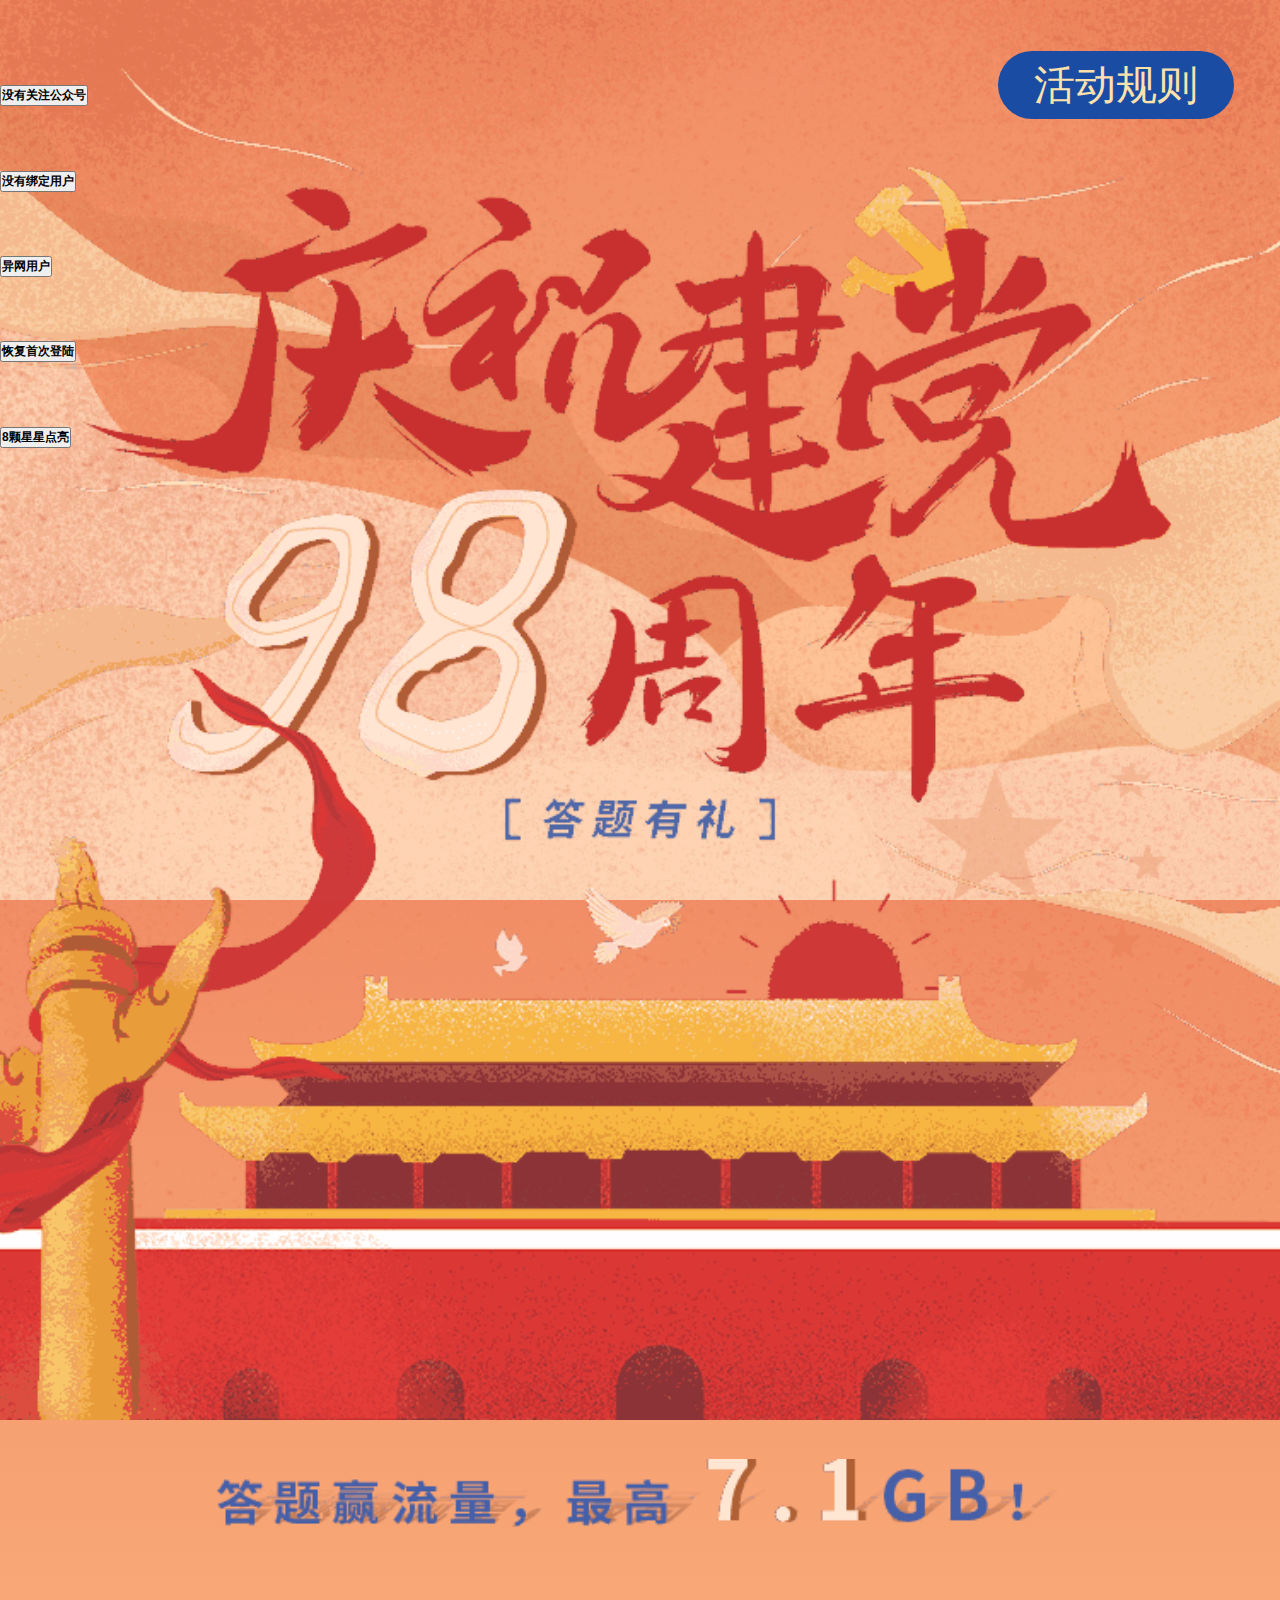
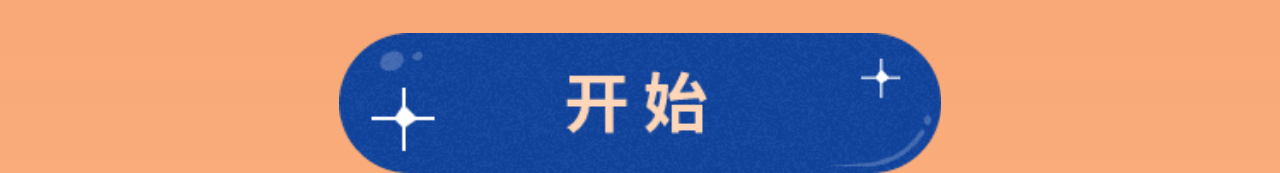
<file: index.html>
<!DOCTYPE html>
<html lang="en">

<head>
    <meta charset="UTF-8">
    <meta name="viewport" content="width=device-width, initial-scale=1.0, maximum-scale=1.0, minimum-scale=1.0, user-scalable=no, viewport-fit=cover">
    <meta http-equiv="X-UA-Compatible" content="ie=edge">
    <title>北京移动</title>
    <link rel="stylesheet" href="css/reset.min.css">
    <link rel="stylesheet" href="css/styles.css">
    <script src="js/jquery-1.10.1.min.js"></script>
    <script src="js/imgLoader.js"></script>
    <script src="js/fastclick.js"></script>
    <script>
        // 获取url参数
        function getUrlParms(name) {
            var reg = new RegExp("(^|&)" + name + "=([^&]*)(&|$)");
            var r = window.location.search.substr(1).match(reg);
            if (r != null)
                return decodeURI(r[2]);
            return null;
        }
        //主页（显示）及中途退出
        var firstLoading2 = localStorage.getItem('firstLoading2')
    </script>
    <script>
        imgLoader([
            './images/ban_cm_shouting.jpg',
            './images/ban_beixiang.png',
            './images/ban_fangxin.png',
            './images/ban_shiyuan.jpg',
            './images/ban_wangka.png',
            './images/ban_wuxianka.png',
            './images/ban_wuyuan.jpg',
            './images/ban_ziyou.jpg',
            'images/bg.png',
            'images/boot.png',
            'images/close.png',
            'images/fri_home_01.png',
            'images/fri_home_02.png',
            'images/fri_home_03.png',
            'images/home_01.png',
            'images/home_02.png',
            'images/home_btn.png',
            'images/hongqi.png',
            'images/last.gif',
            'images/main_01.png',
            'images/main_02.png',
            'images/main_03.png',
            'images/main_li_l.png',
            'images/main_li_r.png',
            'images/rule_01.png',
            'images/rule_02.png',
            'images/share_01.png',
            'images/star_bling.png',
            'images/star_hui.png',
            'images/tc_01.png',
            'images/tc_02.png',
            'images/tc_03.png',
            'images/topic_01.png',
            'images/topic_02.png',
            'images/topic_03.png',
            'images/topic_04.png',
            'images/tp_err.png',
            'images/tp_right.png'
        ], function (percentage) {
            var percentT = percentage * 100;
            $('.loader_info').html('Loading ' + (parseInt(percentT)) + '%');
            $('.loader_progress')[0].style.width = percentT + '%';
            if (percentage == 1) {
                $('.loader').remove();
                var test = getUrlParms('test')
                if (test) {
                    $('.home').show()
                } else {
                    if(firstLoading2){
                        $('.main').show();
                    }else{
                        $('.home').show();
                    }
                }
            }
        });
    </script>
</head>
<body>
    <button style="position:absolute;z-index:300;top:.5rem;font-weight:bolder;" href="#" class="test2 clickios">没有关注公众号</button>
    <button style="position:absolute;z-index:300;top:1rem;font-weight:bolder;" href="#" class="test3 clickios">没有绑定用户</button>
    <button style="position:absolute;z-index:300;top:1.5rem;font-weight:bolder;" href="#" class="test4 clickios">异网用户</button>
    <button style="position:absolute;z-index:300;top:2rem;font-weight:bolder;" href="#" class="test5 clickios">恢复首次登陆</button>
    <button style="position:absolute;z-index:300;top:2.5rem;font-weight:bolder;" href="#" class="test6 clickios">8颗星星点亮</button>
    <!--loading-->
    <section class="loader">
        <div class="loader_info"></div>
        <div>
            <div class="loader_progress"></div>
        </div>
    </section>
    <!-- 首页 -->
    <section class="home" id="home">
        <div><a href="javascript:void(0);" class="rule-btn">活动规则</a></div>
        <div></div>
        <div>
            <a href="javascript:void(0);" id="start"></a>
        </div>
        <div></div>
    </section>
    <!-- 答题页 -->
    <section class="topic">
        <!--星星 -->
        <div>
            <ul class="star_list">
                <li></li>
                <li></li>
                <li></li>
                <li></li>
                <li></li>
                <li></li>
                <li></li>
                <li></li>
            </ul>
        </div>
        <!-- 标题 -->
        <div>
            <div>
                <p>答对题数：
                    <span class="num_rig">0</span>
                </p>
                <p>单选题</p>
            </div>
            <div>
                <p>
                    <span></span>
                    <span class="num_com">0</span>/8
                    <span></span>
                </p>
                <p class="num_com2">第一题</p>
            </div>
        </div>
        <!-- 题目 -->
        <div>
            <div class='topic_context'>
                <p>1、党的十九大召开时间</p>
                <ul>
                    <li>
                        <div>
                            <p>A、10月15日至10月25日</p>
                            <p></p>
                        </div>
                    </li>
                    <li>
                        <p>B、10月15日至10月25日</p>
                        <p></p>
                    </li>
                    <li>
                        <p>C、10月15日至10月25日</p>
                        <p></p>
                    </li>
                    <li>
                        <p>D、10月15日至10月25日</p>
                        <p></p>
                    </li>
                </ul>
                <input type="hidden" value="A">
            </div>
            <a href="javascript:void(0);" class="topic_btn">确定</a>
        </div>
    </section>
    <!-- 主页 -->
    <section class="main">
        <div>
            <a href="javascript:void(0);" class="rule-btn">活动规则</a>
            <div>
                <div>[<i>恭喜您答对 <span class="num_rig">0</span> 道题</i> ]</div>
                <div> 
                    <p>完成答题可以领取小礼盒</p>
                    <p>让好友帮忙点亮下面的星星 </p>
                    <p>8颗星星被全部点亮可以领取大礼盒哦～ </p>
                    <p>最高抽取<span> 7.1 GB</span></p>
                </div>
            </div>
            <div></div>
        </div>
        <!-- 星星 -->
        <div>
            <!-- <ul class="star_main"> -->
            <ul class="star_list mian_list">
                <li></li>
                <li></li>
                <li></li>
                <li></li>
                <li></li>
                <li></li>
                <li></li>
                <li></li>
            </ul>
        </div>
        <div>
            <!-- 礼盒 -->
            <div>
                <div>
                    <p></p>
                    <a href="javascript:void(0);" class="lottory lottory_left">领取奖励</a>
                </div>
                <div>
                    <p></p>
                    <a href="javascript:void(0);"class="lottory lottory_right">领取奖励</a>
                </div>
            </div>
            <!-- 纪录 -->
            <div>
                <div></div>
                <div>
                    <p>昵称</p>
                    <p>时间</p>
                    <p>点亮</p>
                </div>
                <div>
                    <ul class="friend_list">
                        <!-- <li>
                            <p class="friend_nick">你的好友猪猪你的好友猪猪1</p>
                            <p>X月X日</p>
                            <p>点亮一颗星星</p>
                        </li>
                        <li >
                            <p class="friend_nick">你的好友猪猪你的好友猪猪1</p>
                            <p>X月X日</p>
                            <p>点亮一颗星星</p>
                        </li> -->
                    </ul>
                </div>
            </div>
        </div>
    </section>
    <!-- 分享 -->
    <section class="share">
        <div></div>
    </section>
    <!-- 活动规则 -->
    <section class="tc_rule">
        <div></div>
        <div>
            <div>
                <ul>
                    <li>
                        <p>一 活动时间：</p>
                        <p>即日起——7月8日</p>
                    </li>
                    <li>
                        <p>二 活动介绍：</p>
                        <p>
                            活动期间，用户通过北京移动微信公众号，可参与“庆祝建党 答题有礼”活动。每个用户参加关于党的知识问答题测试，共8道题。完成答题后，就可
                            以领取一个小礼盒奖励。每答对一道题即可点亮一颗星星，当8颗星星全部点亮时，用户可以再领取一个大礼盒奖励。没有全部答对题目的用户，可邀请好友
                            点亮剩余的星星，集满8颗星星后，就可以领取大礼盒奖励。每位用户最多可领取两次奖励。
                        </p>
                        <p>北京移动用户抽中流量奖品后，自动充入关注绑定账户。</p>
                        <p>非北京移动用户抽中流量奖品后可以转赠给北京移动手机号码。</p>
                    </li>
                    <li>
                        <p>三 奖品规则：</p>
                        <p>活动奖品包含：200MB、500MB、1GB、2GB、7.1GB全国流量，及部分免费业务体验资格、优惠业务办理资格。</p>
                    </li>
                    <li>
                        <p>（一）流量奖品</p>
                        <p>1.流量档位包括200MB、500MB、1GB、2GB、7.1GB全国流量；</p>
                        <p>2.奖品将于领取后15日内，自动充入用户的微信关注绑定手机号，流量自充入日起生效，有效期7天；</p>
                        <p>3.获赠流量使用优先级高于主套餐、可选包及部分定向流量包，赠送流量无法共享，不可结转；</p>
                        <p>4.处于保留期、保号期、挂失、申停、欠停、转品牌过渡期的手机号；物联网卡、4G超级日租卡套餐、神州行开心听、语音套餐卡、神州行B标准资费基本策划等特殊资费用户无法领取赠送流量；</p>
                        <p>5.赠送流量每月仅可领取100次，超出上限不可领取。</p>
                    </li>
                    <li>
                        <p>（二）其它奖品</p>
                        <p>规则详见各奖品办理页面</p>
                    </li>
                    <li>
                        <p>温馨提示：活动将于7月8日结束，请您务必于活动结束前完成领奖，逾期视为自动放弃奖品。</p>
                    </li>
                </ul>
            </div>
            <a href="javascript:void(0);" class="rule-back">确定</a>
        </div>
        <div></div>
    </section>
    <!-- 绑定 -->
    <section class="bind">
        <div>绑定页</div>
    </section>
    <!-- 本网获得流量弹窗 -->
    <section class="pop tc_1">
        <a href="javascript:void(0);"class="close3"></a>
        <div>
            <div>
                <p>恭喜您的手机号</p>
                <p>xxxxxxxxxxx</p>
                <p>获得<span>500MB</span>全国流量</p>
                <p>流量将于15日内到账</p>
                <p>有效期：7天</p>
                <p>（流量到账后，立即生效）</p>
                <a href="javascript:void(0);" class="a_cm a_cm_bg"></a>
            </div>
        </div>
       <a href="javascript:void(0);" class="a_cm a_cmlink">立即提交</a>
       <!-- <a href="javascript:void(0);" class="a_cmlink">立即提交</a> -->
    </section>
    <!-- 异网流量弹窗 1-->
    <section class="pop tc_2">
        <div><a href="javascript:void(0);" class="close2"></a></div>
        <div>
            <div>
                <p>恭喜您的手机号</p>
                <p>xxxxxxxxxxx</p>
                <p>获得 <span> 500MB</span>全国流量</p>
                <p>您可以转赠到北京移动号码内 </p>
                <p>（流量仅可在活动期间进行转赠）</p>
            </div>
        </div>
        <div>
            <a href="http://open.weixin.qq.com/connect/oauth2/authorize?appid=wx7858699aca01b75f&redirect_uri=http%3A%2F%2Fserviceimg.bmcc.com.cn%2Fweixin%2FyiWang2019%2Findex.do&response_type=code&scope=snsapi_base&state=yiWang2019#wechat_redirect">其他福利</a>
            <a href="javascript:void(0);" id="giveBtn">转增</a>
        </div>
        <a href="https://service.bj.10086.cn/m/num/num/commonNum/showFontPage.action?busiCode=YDWKWXYW"></a>
    </section>
    <!-- 异网弹窗2 -->
    <section class="pop tc_3">
        <a href="javascript:void(0);" class="close"></a>
        <div>
            <div>
                <p>请输入好友北京移动手机号码</p>
                <div>
                    <p>手机号码</p>
                    <input id="inputTel" type="number" pattern="[0-9]*" oninput="if(value.length>11)value=value.slice(0,11)">
                </div>
                <p>（流量仅可在活动期间进行转赠）</p>
            </div>
        </div>
        <a id="giveBtn_2" href="javascript:void(0)">确定</a>
    </section>
    <!-- 异网弹窗3 -->
    <section class="pop tc_4">
        <div>
            <div>
                <p>您是否将</p>
                <p><span> 500MB</span>全国流量 </p>
                <p>转赠到手机号码</p>
                <p><span class="mobile"> xxxxxxxxxxx </span>账户中</p>
                <p>点击确认后，信息将不可更改。</p>
            </div>
        </div>
        <div>
            <a id="revise" href="javascript:void(0)">修改</a>
            <a id="giveBtn_3" href="javascript:void(0)">确认</a>
        </div>
    </section>
     <!-- 异网流量弹窗 4-->
    <section class="pop tc_5">
        <a href="javascript:void(0);" class="close3"></a>
        <div>
            <div>
                <p>您已将<span> 500MB</span>全国流量</p>
                <p>转赠到手机号码</p>
                <p>
                    <span class="mobile">xxxxxxxxxxx</span>账户中</p>
                <p>流量将于15日内到账</p>
                <p>有效期：7天</p>
                <p>（流量到账后，立即生效）</p>
                <a href="javascript:void(0);" class="a_yi a_yi_bg"></a>
            </div>
        </div>
        <a href="javascript:void(0);" class="a_yi a_yilink">立即提交</a>
    </section>
    <!-- 提示弹窗 -->
    <section class="pop tc_6">
        <div>
            <p class="tc_text">你还没选择</p>
        </div>
        <a href="javascript:;" class="close">确定</a>
    </section>
    <!-- 提示分享弹窗 -->
    <section class="pop tc_7">
        <div>
            <div>
                <p>您的8颗星星</p>
                <p> 还没有被全部点亮哦~</p>
                <p> 快快将活动发给小伙伴</p>
                <p>领取大礼盒</p>
                <p>最高抽取<span>7.1GB</span></p>
            </div>
        </div>
        <a href="javascript:void(0);" id="send_fri">发送好友</a>
    </section>
    <!-- 遮罩层 -->
    <section class="mask" id="mask"></section>
    <script>
        (function (doc, win) {
            var docEl = doc.documentElement,
                resizeEvt = 'orientationchange' in window ? 'orientationchange' : 'resize',
                recalc = function () {
                    var clientWidth = docEl.clientWidth;
                    if (!clientWidth) return;
                    docEl.style.fontSize = 100 * (clientWidth / 750) + 'px';
                };
            if (!doc.addEventListener) return;
            win.addEventListener(resizeEvt, recalc, false);
            doc.addEventListener('DOMContentLoaded', recalc, false);
        })(document, window);
        
        // ios点击事件不触发
        $(function () {
            FastClick.attach(document.body);
        })
  
    </script>
</body>
</html>
<script src="js/index.js"></script>
</file>
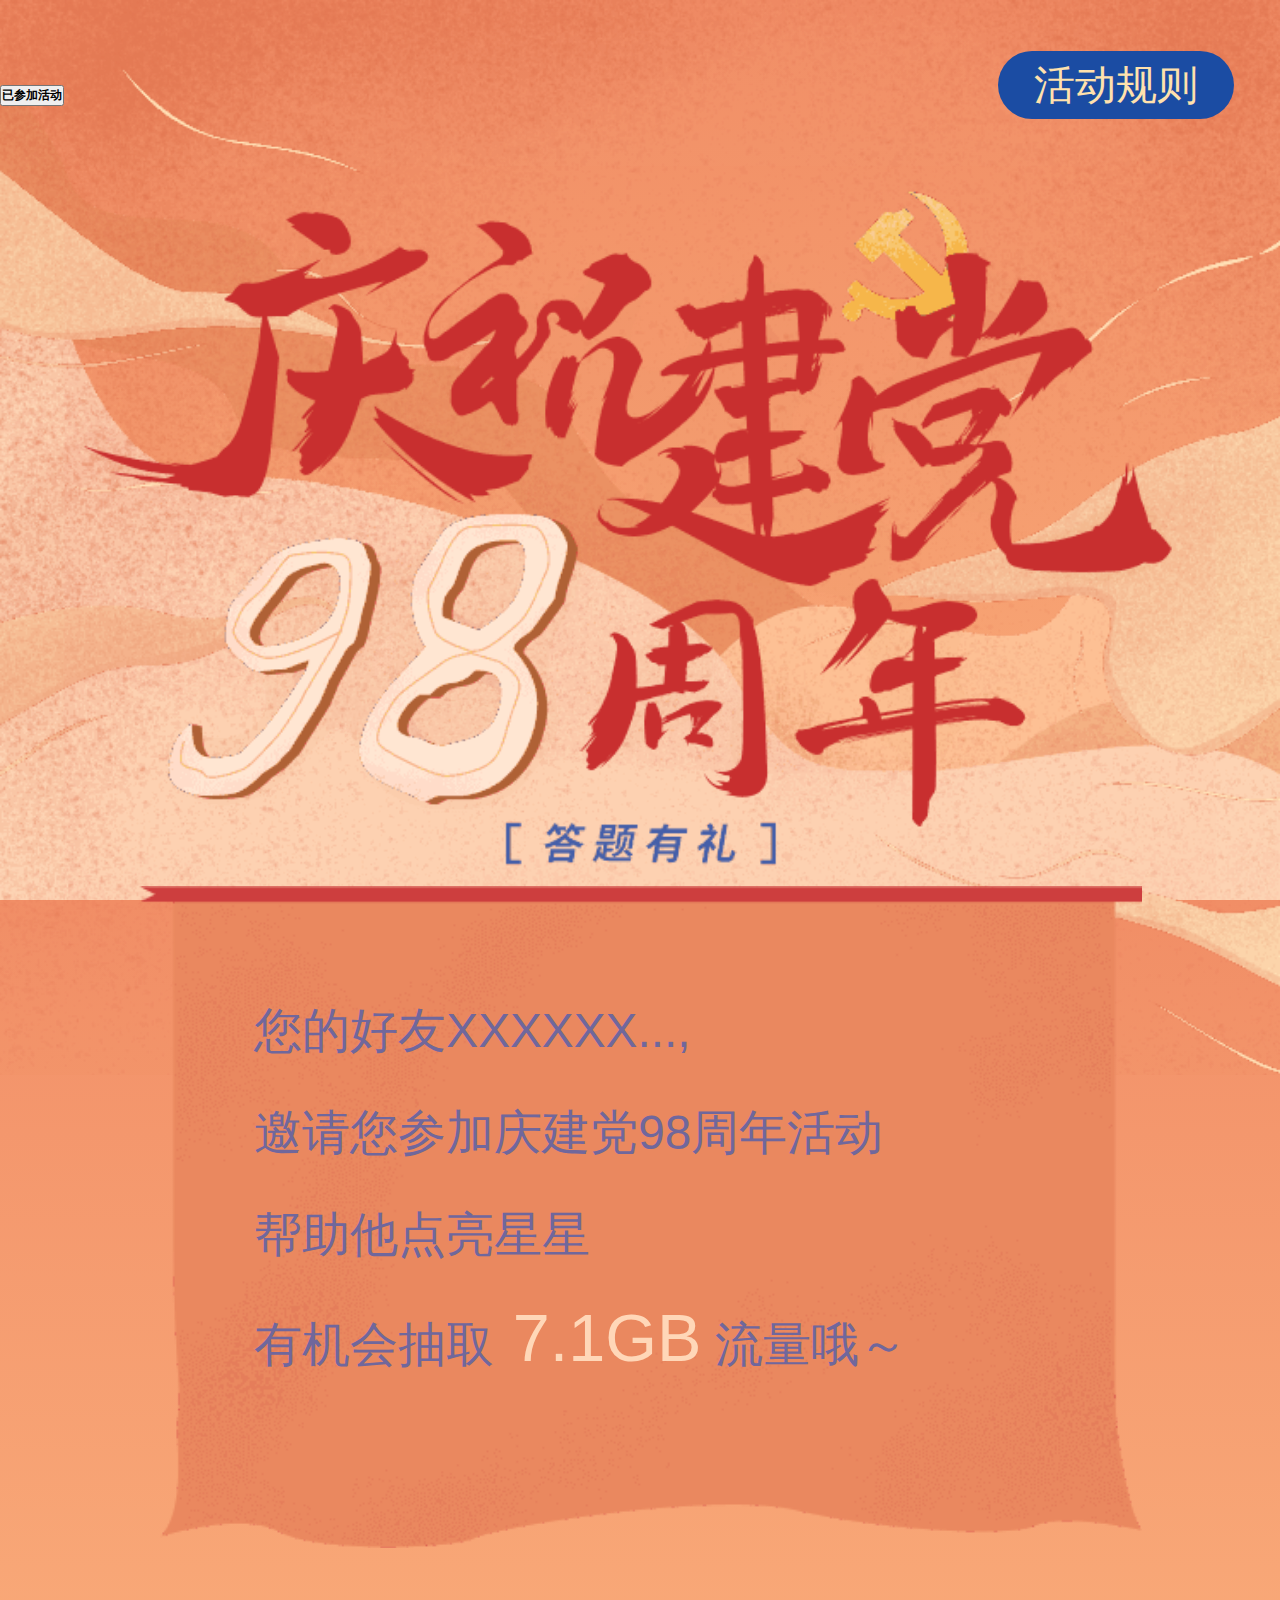
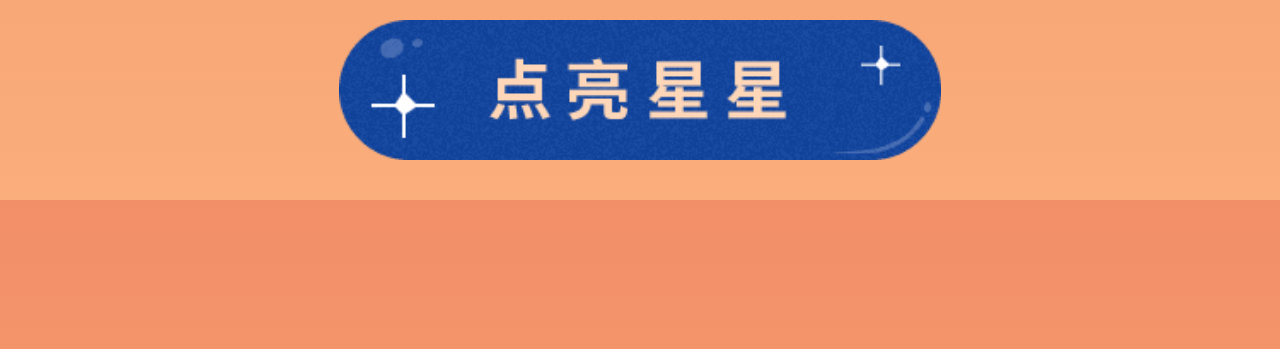
<file: friend.html>
<!DOCTYPE html>
<html lang="en">
<head>
    <meta charset="UTF-8">
    <meta name="viewport" content="width=device-width, initial-scale=1.0, maximum-scale=1.0, minimum-scale=1.0, user-scalable=no, viewport-fit=cover">
    <meta http-equiv="X-UA-Compatible" content="ie=edge">
    <title>北京移动</title>
    <link rel="stylesheet" href="css/reset.min.css">
    <link rel="stylesheet" href="css/styles.css">
    <script src="js/jquery-1.10.1.min.js"></script>
    <script src="js/fastclick.js"></script>
    <script src="js/imgLoader.js"></script>
    <script>
        imgLoader([
            './images/ban_cm_shouting.jpg',
            './images/ban_beixiang.png',
            './images/ban_fangxin.png',
            './images/ban_shiyuan.jpg',
            './images/ban_wangka.png',
            './images/ban_wuxianka.png',
            './images/ban_wuyuan.jpg',
            './images/ban_ziyou.jpg',
            'images/bg.png',
            'images/boot.png',
            'images/close.png',
            'images/fri_home_01.png',
            'images/fri_home_02.png',
            'images/fri_home_03.png',
            'images/home_01.png',
            'images/home_02.png',
            'images/home_btn.png',
            'images/hongqi.png',
            'images/last.gif',
            'images/main_01.png',
            'images/main_02.png',
            'images/main_03.png',
            'images/main_li_l.png',
            'images/main_li_r.png',
            'images/rule_01.png',
            'images/rule_02.png',
            'images/share_01.png',
            'images/star_bling.png',
            'images/star_hui.png',
            'images/tc_01.png',
            'images/tc_02.png',
            'images/tc_03.png',
            'images/topic_01.png',
            'images/topic_02.png',
            'images/topic_03.png',
            'images/topic_04.png',
            'images/tp_err.png',
            'images/tp_right.png'
        ], function (percentage) {
            var percentT = percentage * 100;
            $('.loader_info').html('Loading ' + (parseInt(percentT)) + '%');
            $('.loader_progress')[0].style.width = percentT + '%';
            if (percentage == 1) {
                $('.loader').remove();
                $('.fri_home').show()
            }
        });
    </script>
</head>
<body>
    <button style="position:absolute;z-index:300;top:.5rem;font-weight:bolder;" href="#" class="test1 clickios">已参加活动</button>
    <!--loading-->
    <section class="loader">
        <div class="loader_info"></div>
        <div>
            <div class="loader_progress"></div>
        </div>
    </section>
    <section class="fri_home">
        <div>
            <div></div>
            <a href="javascript:void(0);" class="rule">活动规则</a>
        </div>
        <div>
            <div> 
                <p>您的好友<span class="friend_nick">XXXXXXXXXXXXXXXXXXXX</span>,</p>
                <p>邀请您参加庆建党98周年活动 </p>
                <p>帮助他点亮星星</p>
                <p>有机会抽取<span> 7.1GB</span> 流量哦～</p>
            </div>
            <a href="javascript:void(0);" class="light_star"></a>
        </div>
        <div></div>
    </section>
    <section class="pop fri_tc">
        <div>
            <div>  
                <p>您已为好友</p>
                <p>成功点亮一颗星星哦～</p>
                <p> 当8颗星星被全部点亮后</p>
                <p>还有机会抽取<span> 7.1GB</span></p>
                <p>快来参加吧！</p>
            </div>
        </div>
        <a href="javascript:;" class="close join" id="join">参加</a>
    </section>
    <!-- 活动规则 -->
    <section class="tc_rule">
        <div></div>
        <div>
            <div>
                <ul>
                    <li>
                        <p>一 活动时间：</p>
                        <p>即日起——7月8日</p>
                    </li>
                    <li>
                        <p>二 活动介绍：</p>
                        <p>
                            活动期间，用户通过北京移动微信公众号，可参与“庆祝建党 答题有礼”活动。每个用户参加关于党的知识问答题测试，共8道题。完成答题后，就可 以领取一个小礼盒奖励。每答对一道题即可点亮一颗星星，当8颗星星全部点亮时，用户可以再领取一个大礼盒奖励。没有全部答对题目的用户，可邀请好友
                            点亮剩余的星星，集满8颗星星后，就可以领取大礼盒奖励。每位用户最多可领取两次奖励。
                        </p>
                        <p>北京移动用户抽中流量奖品后，自动充入关注绑定账户。</p>
                        <p>非北京移动用户抽中流量奖品后可以转赠给北京移动手机号码。</p>
                    </li>
                    <li>
                        <p>三 奖品规则：</p>
                        <p>活动奖品包含：200MB、500MB、1GB、2GB、7.1GB全国流量，及部分免费业务体验资格、优惠业务办理资格。</p>
                    </li>
                    <li>
                        <p>（一）流量奖品</p>
                        <p>1.流量档位包括200MB、500MB、1GB、2GB、7.1GB全国流量；</p>
                        <p>2.奖品将于领取后15日内，自动充入用户的微信关注绑定手机号，流量自充入日起生效，有效期7天；</p>
                        <p>3.获赠流量使用优先级高于主套餐、可选包及部分定向流量包，赠送流量无法共享，不可结转；</p>
                        <p>4.处于保留期、保号期、挂失、申停、欠停、转品牌过渡期的手机号；物联网卡、4G超级日租卡套餐、神州行开心听、语音套餐卡、神州行B标准资费基本策划等特殊资费用户无法领取赠送流量；</p>
                        <p>5.赠送流量每月仅可领取100次，超出上限不可领取。</p>
                    </li>
                    <li>
                        <p>（二）其它奖品</p>
                        <p>规则详见各奖品办理页面</p>
                    </li>
                    <li>
                        <p>温馨提示：活动将于7月8日结束，请您务必于活动结束前完成领奖，逾期视为自动放弃奖品。</p>
                    </li>
                </ul>
            </div>
            <a href="javascript:void(0);" class="rule-back">确定</a>
        </div>
        <div></div>
    </section>
    <!-- 遮罩层 -->
    <section class="mask" id="mask"></section>
    <script>
        (function (doc, win) {
            var docEl = doc.documentElement,
                resizeEvt = 'orientationchange' in window ? 'orientationchange' : 'resize',
                recalc = function () {
                    var clientWidth = docEl.clientWidth;
                    if (!clientWidth) return;
                    docEl.style.fontSize = 100 * (clientWidth / 750) + 'px';
                };
            if (!doc.addEventListener) return;
            win.addEventListener(resizeEvt, recalc, false);
            doc.addEventListener('DOMContentLoaded', recalc, false);
        })(document, window);
    </script>
</body>
</html>
<script src="js/friend.js"></script>
</file>
<file: css/styles.css>
html,
body {
  background: -webkit-linear-gradient(#f28f68, #faae7b);
  /* Safari 5.1 - 6.0 */
  background: -o-linear-gradient(#f28f68, #faae7b);
  /* Opera 11.6 - 12.0 */
  background: -moz-linear-gradient(#f28f68, #faae7b);
  /* Firefox 3.6 - 15 */
  background: linear-gradient(#f28f68, #faae7b);
  /* 标准的语法 */
  height: 100%;
  /* 遮罩层 */
}
html section.loader,
body section.loader {
  width: 100%;
  min-height: 100%;
  background: -webkit-linear-gradient(#f28f68, #faae7b);
  /* Safari 5.1 - 6.0 */
  background: -o-linear-gradient(#f28f68, #faae7b);
  /* Opera 11.6 - 12.0 */
  background: -moz-linear-gradient(#f28f68, #faae7b);
  /* Firefox 3.6 - 15 */
  background: linear-gradient(#f28f68, #faae7b);
  /* 标准的语法 */
}
html section.loader > div,
body section.loader > div {
  padding-top: 50%;
}
html section.loader > div:nth-child(1),
body section.loader > div:nth-child(1) {
  font-weight: bold;
  font-size: 1em;
  line-height: 2em;
  text-align: center;
  font-style: italic;
  color: #f86706;
}
html section.loader > div:nth-child(2),
body section.loader > div:nth-child(2) {
  box-sizing: border-box;
  padding: 2px;
  margin: 0 auto;
  width: 15em;
  height: .5em;
  background-color: #faae7b;
  border-radius: .4em;
}
html section.loader > div:nth-child(2) div,
body section.loader > div:nth-child(2) div {
  width: 30%;
  height: .24em;
  border-radius: .4em;
  background-color: #f86706;
}
html section.home,
body section.home {
  display: none;
}
html section.home > div:nth-child(1),
body section.home > div:nth-child(1) {
  width: 7.5rem;
  height: 8.32rem;
  background: url('../images/home_01.png') no-repeat;
  background-size: cover;
  position: relative;
  z-index: 1;
}
html section.home > div:nth-child(1) > a,
body section.home > div:nth-child(1) > a {
  position: absolute;
  right: .27rem;
  top: .3rem;
  display: inline-block;
  width: 1.38rem;
  height: .4rem;
  border-radius: .2rem;
  background-color: #1b4ca3;
  text-align: center;
  line-height: .4rem;
  font-size: .24rem;
  color: #ffe1ad;
}
html section.home > div:nth-child(2),
body section.home > div:nth-child(2) {
  width: 4.96rem;
  height: .4rem;
  background: url('../images/home_02.png') no-repeat;
  background-size: cover;
  margin: .23rem auto 0;
  position: relative;
  z-index: 1;
}
html section.home > div:nth-child(3),
body section.home > div:nth-child(3) {
  position: relative;
  top: .62rem;
  left: 0;
  right: 0;
  margin: auto;
  display: flex;
  justify-content: center;
  z-index: 2;
}
html section.home > div:nth-child(3) > a,
body section.home > div:nth-child(3) > a {
  display: inline-block;
  width: 3.53rem;
  height: .82rem;
  background: url('../images/home_btn.png') no-repeat;
  background-size: cover;
}
html section.home > div:nth-child(4),
body section.home > div:nth-child(4) {
  position: absolute;
  bottom: 0;
  width: 7.5rem;
  height: 4.79rem;
  background: url('../images/boot.png') no-repeat;
  background-size: cover;
}
html section.topic,
body section.topic {
  display: none;
  width: 7.5rem;
  height: 100%;
  background: url('../images/bg.png') no-repeat;
  background-size: cover;
  padding-top: .67rem;
  box-sizing: border-box;
}
html section.topic > div:nth-child(1),
body section.topic > div:nth-child(1) {
  width: 7.24rem;
  height: .91rem;
  background: url('../images/topic_01.png') no-repeat;
  background-size: cover;
  margin: 0 auto;
}
html section.topic > div:nth-child(1) > ul,
body section.topic > div:nth-child(1) > ul {
  display: flex;
  width: 5.66rem;
  justify-content: space-between;
  margin: 0 auto;
  align-items: center;
  height: 0.59rem;
}
html section.topic > div:nth-child(1) > ul > li,
body section.topic > div:nth-child(1) > ul > li {
  width: .49rem;
  height: .47rem;
  background-image: url('../images/star_hui.png');
  background-repeat: no-repeat;
  background-size: cover;
}
html section.topic > div:nth-child(2),
body section.topic > div:nth-child(2) {
  margin: 0 auto;
  width: 5.42rem;
  height: 1.35rem;
  box-sizing: border-box;
  font-size: .3rem;
  display: flex;
  padding: .1rem 0 .2rem;
  justify-content: space-between;
}
html section.topic > div:nth-child(2) > div:nth-child(1),
body section.topic > div:nth-child(2) > div:nth-child(1) {
  display: flex;
  flex-direction: column;
  justify-content: space-between;
  color: #455fa9;
}
html section.topic > div:nth-child(2) > div:nth-child(1) > p:nth-child(1),
body section.topic > div:nth-child(2) > div:nth-child(1) > p:nth-child(1) {
  font-size: .28rem;
}
html section.topic > div:nth-child(2) > div:nth-child(1) > p:nth-child(1) > span,
body section.topic > div:nth-child(2) > div:nth-child(1) > p:nth-child(1) > span {
  font-size: .44rem;
  color: #ffe1ad;
}
html section.topic > div:nth-child(2) > div:nth-child(1) > p:nth-child(2),
body section.topic > div:nth-child(2) > div:nth-child(1) > p:nth-child(2) {
  font-size: .24rem;
}
html section.topic > div:nth-child(2) > div:nth-child(2),
body section.topic > div:nth-child(2) > div:nth-child(2) {
  color: #cd3e3e;
}
html section.topic > div:nth-child(2) > div:nth-child(2) > p:nth-child(1),
body section.topic > div:nth-child(2) > div:nth-child(2) > p:nth-child(1) {
  display: flex;
  align-items: center;
  justify-content: center;
  width: 2.49rem;
}
html section.topic > div:nth-child(2) > div:nth-child(2) > p:nth-child(1) > span:nth-child(1),
body section.topic > div:nth-child(2) > div:nth-child(2) > p:nth-child(1) > span:nth-child(1),
html section.topic > div:nth-child(2) > div:nth-child(2) > p:nth-child(1) > span:nth-child(3),
body section.topic > div:nth-child(2) > div:nth-child(2) > p:nth-child(1) > span:nth-child(3) {
  display: inline-block;
  width: .28rem;
  height: .01rem;
  background-color: #cd3e3e;
}
html section.topic > div:nth-child(2) > div:nth-child(2) > p:nth-child(1) > span:nth-child(1),
body section.topic > div:nth-child(2) > div:nth-child(2) > p:nth-child(1) > span:nth-child(1) {
  margin-right: .3rem;
}
html section.topic > div:nth-child(2) > div:nth-child(2) > p:nth-child(1) > span:nth-child(3),
body section.topic > div:nth-child(2) > div:nth-child(2) > p:nth-child(1) > span:nth-child(3) {
  margin-left: .3rem;
}
html section.topic > div:nth-child(2) > div:nth-child(2) > p:nth-child(2),
body section.topic > div:nth-child(2) > div:nth-child(2) > p:nth-child(2) {
  width: 2.49rem;
  height: .78rem;
  background: url('../images/topic_02.png') no-repeat;
  background-size: cover;
  font-size: .51rem;
  padding-left: .34rem;
  box-sizing: border-box;
}
html section.topic > div:nth-child(3) > div,
body section.topic > div:nth-child(3) > div {
  width: 6.58rem;
  height: 6.55rem;
  background: url('../images/topic_03.png') no-repeat;
  background-size: cover;
  margin: 0 auto;
  padding: .5rem 0 .3rem;
  box-sizing: border-box;
}
html section.topic > div:nth-child(3) > div > p,
body section.topic > div:nth-child(3) > div > p {
  width: 5.66rem;
  font-size: .3rem;
  margin: 0 auto;
  color: #cd3e3e;
  font-size: .28rem;
}
html section.topic > div:nth-child(3) > div > ul,
body section.topic > div:nth-child(3) > div > ul {
  width: 5.5rem;
  height: 3.27rem;
  margin: .25rem auto 0;
  display: flex;
  flex-direction: column;
  justify-content: space-between;
}
html section.topic > div:nth-child(3) > div > ul > li,
body section.topic > div:nth-child(3) > div > ul > li {
  width: 5.5rem;
  height: .6rem;
  padding-left: .2rem;
  box-sizing: border-box;
  line-height: .6rem;
  position: relative;
  background-color: #ffe1ad;
  border-radius: .3rem;
}
html section.topic > div:nth-child(3) > div > ul > li.topicbg,
body section.topic > div:nth-child(3) > div > ul > li.topicbg {
  background-color: #ffad53;
}
html section.topic > div:nth-child(3) > div > ul > li > p:nth-child(2).right,
body section.topic > div:nth-child(3) > div > ul > li > p:nth-child(2).right {
  width: .68rem;
  height: .51rem;
  background: url('../images/tp_right.png') no-repeat;
  background-size: cover;
  position: absolute;
  top: 0;
  right: -0.1rem;
}
html section.topic > div:nth-child(3) > div > ul > li > p:nth-child(2).erro,
body section.topic > div:nth-child(3) > div > ul > li > p:nth-child(2).erro {
  width: .43rem;
  height: .44rem;
  background: url('../images/tp_err.png') no-repeat;
  background-size: cover;
  position: absolute;
  right: .2rem;
  top: 0;
  bottom: 0;
  margin: auto;
}
html section.topic > div:nth-child(3) > a,
body section.topic > div:nth-child(3) > a {
  display: inline-block;
  margin: .09rem auto 0;
  display: flex;
  align-items: center;
  justify-content: center;
  width: 3.53rem;
  height: .82rem;
  background: url('../images/topic_04.png') no-repeat;
  background-size: cover;
  font-size: .38rem;
  color: #ffd6b7;
}
html section.main,
body section.main {
  display: none;
  width: 7.5rem;
  height: 100%;
  background: url('../images/bg.png') no-repeat;
  background-size: cover;
}
html section.main > div:nth-child(1),
body section.main > div:nth-child(1) {
  width: 7.5rem;
  height: 6.3rem;
  background: url('../images/main_01.png') no-repeat;
  background-size: cover;
  position: relative;
}
html section.main > div:nth-child(1) > a,
body section.main > div:nth-child(1) > a {
  position: absolute;
  right: .27rem;
  top: .3rem;
  display: inline-block;
  width: 1.38rem;
  height: .4rem;
  border-radius: .2rem;
  background-color: #1b4ca3;
  text-align: center;
  line-height: .4rem;
  font-size: .24rem;
  color: #ffe1ad;
}
html section.main > div:nth-child(1) > div:nth-child(2),
body section.main > div:nth-child(1) > div:nth-child(2) {
  position: absolute;
  bottom: 0;
  left: 0;
  right: 0;
  margin: auto;
  width: 5.66rem;
  height: 2.48rem;
  font-size: .28rem;
}
html section.main > div:nth-child(1) > div:nth-child(2) > div:nth-child(1),
body section.main > div:nth-child(1) > div:nth-child(2) > div:nth-child(1) {
  text-align: center;
  color: #455fa9;
}
html section.main > div:nth-child(1) > div:nth-child(2) > div:nth-child(1) > i,
body section.main > div:nth-child(1) > div:nth-child(2) > div:nth-child(1) > i {
  padding: .18rem;
}
html section.main > div:nth-child(1) > div:nth-child(2) > div:nth-child(1) > i > span,
body section.main > div:nth-child(1) > div:nth-child(2) > div:nth-child(1) > i > span {
  font-size: .37rem;
  color: #ffe1ad;
}
html section.main > div:nth-child(1) > div:nth-child(2) > div:nth-child(2),
body section.main > div:nth-child(1) > div:nth-child(2) > div:nth-child(2) {
  color: #cd3e3e;
  box-sizing: border-box;
  padding: .43rem 0 0 .27rem;
}
html section.main > div:nth-child(1) > div:nth-child(2) > div:nth-child(2) > p:nth-child(4) > span,
body section.main > div:nth-child(1) > div:nth-child(2) > div:nth-child(2) > p:nth-child(4) > span {
  font-size: .37rem;
  color: #fedca9;
}
html section.main > div:nth-child(1) > div:nth-child(3),
body section.main > div:nth-child(1) > div:nth-child(3) {
  position: absolute;
  bottom: -1.17rem;
  right: 0;
  width: 2.63rem;
  height: 3.2rem;
  background: url('../images/hongqi.png') no-repeat;
  background-size: cover;
}
html section.main > div:nth-child(2),
body section.main > div:nth-child(2) {
  width: 7.24rem;
  height: .91rem;
  background: url('../images/topic_01.png') no-repeat;
  background-size: cover;
  margin: .38rem auto 0;
}
html section.main > div:nth-child(2) > ul,
body section.main > div:nth-child(2) > ul {
  display: flex;
  width: 5.66rem;
  justify-content: space-between;
  margin: 0 auto;
  align-items: center;
  height: 0.59rem;
}
html section.main > div:nth-child(2) > ul > li,
body section.main > div:nth-child(2) > ul > li {
  width: .49rem;
  height: .47rem;
  background-image: url('../images/star_hui.png');
  background-repeat: no-repeat;
  background-size: cover;
}
html section.main > div:nth-child(3),
body section.main > div:nth-child(3) {
  width: 7.5rem;
  height: 8.02rem;
  background: url('../images/main_02.png') no-repeat;
  background-size: cover;
}
html section.main > div:nth-child(3) > div:nth-child(1),
body section.main > div:nth-child(3) > div:nth-child(1) {
  width: 6.1rem;
  height: 2.69rem;
  margin: 0 auto;
  display: flex;
  justify-content: space-between;
  align-items: flex-end;
}
html section.main > div:nth-child(3) > div:nth-child(1) > div,
body section.main > div:nth-child(3) > div:nth-child(1) > div {
  display: flex;
  flex-direction: column;
  justify-content: space-between;
  align-items: center;
}
html section.main > div:nth-child(3) > div:nth-child(1) > div:nth-child(1),
body section.main > div:nth-child(3) > div:nth-child(1) > div:nth-child(1) {
  width: 2.6rem;
  height: 2.21rem;
}
html section.main > div:nth-child(3) > div:nth-child(1) > div:nth-child(1) > p,
body section.main > div:nth-child(3) > div:nth-child(1) > div:nth-child(1) > p {
  width: 1.39rem;
  height: 1.11rem;
  background: url('../images/main_li_l.png') no-repeat;
  background-size: cover;
}
html section.main > div:nth-child(3) > div:nth-child(1) > div:nth-child(1) > a,
body section.main > div:nth-child(3) > div:nth-child(1) > div:nth-child(1) > a {
  display: inline-block;
  width: 2.6rem;
  height: .6rem;
  background: url('../images/topic_04.png') no-repeat;
  background-size: cover;
  color: #ffd6b7;
  font-size: .32rem;
  line-height: .6rem;
  text-align: center;
}
html section.main > div:nth-child(3) > div:nth-child(1) > div:nth-child(2),
body section.main > div:nth-child(3) > div:nth-child(1) > div:nth-child(2) {
  width: 3rem;
  height: 2.47rem;
}
html section.main > div:nth-child(3) > div:nth-child(1) > div:nth-child(2) > p,
body section.main > div:nth-child(3) > div:nth-child(1) > div:nth-child(2) > p {
  width: 3rem;
  height: 1.46rem;
  background: url('../images/main_li_r.png') no-repeat;
  background-size: cover;
}
html section.main > div:nth-child(3) > div:nth-child(1) > div:nth-child(2) > a,
body section.main > div:nth-child(3) > div:nth-child(1) > div:nth-child(2) > a {
  display: inline-block;
  width: 2.6rem;
  height: .6rem;
  background: url('../images/topic_04.png') no-repeat;
  background-size: cover;
  color: #ffd6b7;
  font-size: .32rem;
  line-height: .6rem;
  text-align: center;
}
html section.main > div:nth-child(3) > div:nth-child(2),
body section.main > div:nth-child(3) > div:nth-child(2) {
  width: 6rem;
  height: 3.89rem;
  margin: .78rem auto 0;
}
html section.main > div:nth-child(3) > div:nth-child(2) > div:nth-child(1),
body section.main > div:nth-child(3) > div:nth-child(2) > div:nth-child(1) {
  width: 4.67rem;
  height: 1.15rem;
  background: url('../images/main_03.png') no-repeat;
  background-size: cover;
  margin: 0 auto;
}
html section.main > div:nth-child(3) > div:nth-child(2) > div:nth-child(2),
body section.main > div:nth-child(3) > div:nth-child(2) > div:nth-child(2) {
  width: 6rem;
  margin-top: .6rem;
  display: flex;
}
html section.main > div:nth-child(3) > div:nth-child(2) > div:nth-child(2) > p,
body section.main > div:nth-child(3) > div:nth-child(2) > div:nth-child(2) > p {
  flex: 1;
  text-align: center;
  font-size: .28rem;
  color: #cd3e3e;
}
html section.main > div:nth-child(3) > div:nth-child(2) > div:nth-child(3),
body section.main > div:nth-child(3) > div:nth-child(2) > div:nth-child(3) {
  width: 6rem;
  height: 1.82rem;
  padding-top: .26rem;
  box-sizing: border-box;
}
html section.main > div:nth-child(3) > div:nth-child(2) > div:nth-child(3) > ul,
body section.main > div:nth-child(3) > div:nth-child(2) > div:nth-child(3) > ul {
  width: 6rem;
  height: 2rem;
  overflow-y: scroll;
}
html section.main > div:nth-child(3) > div:nth-child(2) > div:nth-child(3) > ul > li,
body section.main > div:nth-child(3) > div:nth-child(2) > div:nth-child(3) > ul > li {
  width: 6rem;
  display: flex;
  line-height: .5rem;
}
html section.main > div:nth-child(3) > div:nth-child(2) > div:nth-child(3) > ul > li > p,
body section.main > div:nth-child(3) > div:nth-child(2) > div:nth-child(3) > ul > li > p {
  flex: 1;
  font-size: .28rem;
  color: #455fa9;
  text-align: center;
}
html section.share,
body section.share {
  display: none;
  position: fixed;
  top: 0;
  width: 7.5rem;
  height: 100%;
  background-color: rgba(0, 0, 0, 0.95);
}
html section.share > div,
body section.share > div {
  position: absolute;
  top: .28rem;
  right: .28rem;
  width: 6.01rem;
  height: 2.20rem;
  background: url('../images/share_01.png') no-repeat;
  background-size: cover;
}
html section.bind,
body section.bind {
  display: none;
}
html section.tc_rule,
body section.tc_rule {
  display: none;
}
html section.tc_rule > div:nth-child(1),
body section.tc_rule > div:nth-child(1) {
  width: 7.5rem;
  height: 6.3rem;
  background: url('../images/rule_02.png') no-repeat;
  background-size: cover;
  position: absolute;
}
html section.tc_rule > div:nth-child(2),
body section.tc_rule > div:nth-child(2) {
  position: relative;
  top: .47rem;
  left: 0;
  right: 0;
  margin: auto;
  width: 5.88rem;
  z-index: 1;
}
html section.tc_rule > div:nth-child(2) div,
body section.tc_rule > div:nth-child(2) div {
  width: 5.88rem;
  height: 7.27rem;
  background: url('../images/rule_01.png') no-repeat;
  background-size: cover;
}
html section.tc_rule > div:nth-child(2) div > ul,
body section.tc_rule > div:nth-child(2) div > ul {
  position: absolute;
  top: 1.76rem;
  left: 0;
  right: 0;
  margin: auto;
  width: 4.87rem;
  height: 4.98rem;
  overflow-y: scroll;
  font-size: .24rem;
  color: #cd3e3e;
}
html section.tc_rule > div:nth-child(2) div > ul > li,
body section.tc_rule > div:nth-child(2) div > ul > li {
  line-height: .5rem;
  text-align: justify;
}
html section.tc_rule > div:nth-child(2) div > ul > li:nth-child(1) > p:nth-child(1),
body section.tc_rule > div:nth-child(2) div > ul > li:nth-child(1) > p:nth-child(1),
html section.tc_rule > div:nth-child(2) div > ul > li:nth-child(2) > p:nth-child(1),
body section.tc_rule > div:nth-child(2) div > ul > li:nth-child(2) > p:nth-child(1),
html section.tc_rule > div:nth-child(2) div > ul > li:nth-child(3) > p:nth-child(1),
body section.tc_rule > div:nth-child(2) div > ul > li:nth-child(3) > p:nth-child(1) {
  font-size: .28rem;
}
html section.tc_rule > div:nth-child(2) > a,
body section.tc_rule > div:nth-child(2) > a {
  position: absolute;
  left: 0;
  right: 0;
  margin: .5rem  auto 0;
  display: inline-block;
  width: 2.6rem;
  height: .6rem;
  background: url('../images/topic_04.png') no-repeat;
  background-size: cover;
  color: #ffd6b7;
  font-size: .32rem;
  line-height: .6rem;
  text-align: center;
}
html section.tc_rule > div:nth-child(3),
body section.tc_rule > div:nth-child(3) {
  position: absolute;
  bottom: 0;
  width: 7.5rem;
  height: 4.79rem;
  background: url('../images/boot.png') no-repeat;
  background-size: cover;
}
html section.fri_home,
body section.fri_home {
  display: none;
}
html section.fri_home > div:nth-child(1),
body section.fri_home > div:nth-child(1) {
  width: 7.5rem;
  height: 6.3rem;
  background: url('../images/rule_02.png') no-repeat;
  background-size: cover;
  display: flex;
  align-items: center;
  justify-content: center;
  position: relative;
  z-index: 1;
}
html section.fri_home > div:nth-child(1) > div,
body section.fri_home > div:nth-child(1) > div {
  width: 6.75rem;
  height: 4.36rem;
  background: url('../images/fri_home_01.png') no-repeat;
  background-size: cover;
}
html section.fri_home > div:nth-child(1) > a,
body section.fri_home > div:nth-child(1) > a {
  position: absolute;
  right: .27rem;
  top: .3rem;
  display: inline-block;
  width: 1.38rem;
  height: .4rem;
  border-radius: .2rem;
  background-color: #1b4ca3;
  text-align: center;
  line-height: .4rem;
  font-size: .24rem;
  color: #ffe1ad;
}
html section.fri_home > div:nth-child(2),
body section.fri_home > div:nth-child(2) {
  position: relative;
  top: -1.11rem;
  left: 0;
  right: 0;
  margin: auto;
  width: 5.88rem;
  height: 5.12rem;
  display: flex;
  flex-direction: column;
  justify-content: space-between;
  align-items: center;
  z-index: 1;
}
html section.fri_home > div:nth-child(2) > div,
body section.fri_home > div:nth-child(2) > div {
  width: 5.88rem;
  height: 3.88rem;
  background: url('../images/fri_home_02.png') no-repeat;
  background-size: cover;
  box-sizing: border-box;
  padding: .55rem 0 0 .68rem;
}
html section.fri_home > div:nth-child(2) > div > p,
body section.fri_home > div:nth-child(2) > div > p {
  line-height: .6rem;
  font-size: .28rem;
  color: #70679c;
}
html section.fri_home > div:nth-child(2) > div > p:nth-child(4) > span,
body section.fri_home > div:nth-child(2) > div > p:nth-child(4) > span {
  color: #ffd7b8;
  font-size: .39rem;
}
html section.fri_home > div:nth-child(2) > a,
body section.fri_home > div:nth-child(2) > a {
  display: inline-block;
  width: 3.53rem;
  height: .82rem;
  background: url('../images/fri_home_03.png') no-repeat;
  background-size: cover;
  z-index: 1;
}
html section.fri_home > div:nth-child(3),
body section.fri_home > div:nth-child(3) {
  position: absolute;
  bottom: 0;
  width: 7.5rem;
  height: 4.79rem;
  background: url('../images/boot.png') no-repeat;
  background-size: cover;
}
html section.pop,
body section.pop {
  position: fixed;
  top: 1.38rem;
  z-index: 200;
  left: 0;
  right: 0;
  margin: auto;
}
html section.pop.tc_1,
body section.pop.tc_1,
html section.pop.tc_5,
body section.pop.tc_5,
html section.pop.tc_7,
body section.pop.tc_7 {
  display: none;
  width: 6.48rem;
  height: 7.7rem;
}
html section.pop.tc_1 > div,
body section.pop.tc_1 > div,
html section.pop.tc_5 > div,
body section.pop.tc_5 > div,
html section.pop.tc_7 > div,
body section.pop.tc_7 > div {
  width: 6.48rem;
  height: 6.53rem;
  margin: 0 auto;
  text-align: center;
  background: url('../images/tc_01.png') no-repeat;
  background-size: cover;
}
html section.pop.tc_1 > div > div,
body section.pop.tc_1 > div > div,
html section.pop.tc_5 > div > div,
body section.pop.tc_5 > div > div,
html section.pop.tc_7 > div > div,
body section.pop.tc_7 > div > div {
  position: absolute;
  top: 1.11rem;
  left: 0;
  right: 0;
  margin: auto;
  width: 5.6rem;
  height: 4.66rem;
  text-align: center;
}
html section.pop.tc_1 > div > div > p:nth-child(1),
body section.pop.tc_1 > div > div > p:nth-child(1),
html section.pop.tc_5 > div > div > p:nth-child(1),
body section.pop.tc_5 > div > div > p:nth-child(1),
html section.pop.tc_7 > div > div > p:nth-child(1),
body section.pop.tc_7 > div > div > p:nth-child(1),
html section.pop.tc_1 > div > div > p:nth-child(2),
body section.pop.tc_1 > div > div > p:nth-child(2),
html section.pop.tc_5 > div > div > p:nth-child(2),
body section.pop.tc_5 > div > div > p:nth-child(2),
html section.pop.tc_7 > div > div > p:nth-child(2),
body section.pop.tc_7 > div > div > p:nth-child(2),
html section.pop.tc_1 > div > div > p:nth-child(3),
body section.pop.tc_1 > div > div > p:nth-child(3),
html section.pop.tc_5 > div > div > p:nth-child(3),
body section.pop.tc_5 > div > div > p:nth-child(3),
html section.pop.tc_7 > div > div > p:nth-child(3),
body section.pop.tc_7 > div > div > p:nth-child(3) {
  font-size: .3rem;
}
html section.pop.tc_1 > div > div > p:nth-child(4),
body section.pop.tc_1 > div > div > p:nth-child(4),
html section.pop.tc_5 > div > div > p:nth-child(4),
body section.pop.tc_5 > div > div > p:nth-child(4),
html section.pop.tc_7 > div > div > p:nth-child(4),
body section.pop.tc_7 > div > div > p:nth-child(4),
html section.pop.tc_1 > div > div > p:nth-child(5),
body section.pop.tc_1 > div > div > p:nth-child(5),
html section.pop.tc_5 > div > div > p:nth-child(5),
body section.pop.tc_5 > div > div > p:nth-child(5),
html section.pop.tc_7 > div > div > p:nth-child(5),
body section.pop.tc_7 > div > div > p:nth-child(5),
html section.pop.tc_1 > div > div > p:nth-child(6),
body section.pop.tc_1 > div > div > p:nth-child(6),
html section.pop.tc_5 > div > div > p:nth-child(6),
body section.pop.tc_5 > div > div > p:nth-child(6),
html section.pop.tc_7 > div > div > p:nth-child(6),
body section.pop.tc_7 > div > div > p:nth-child(6) {
  font-size: .28rem;
}
html section.pop.tc_1 > div > div > p:nth-child(4),
body section.pop.tc_1 > div > div > p:nth-child(4),
html section.pop.tc_5 > div > div > p:nth-child(4),
body section.pop.tc_5 > div > div > p:nth-child(4),
html section.pop.tc_7 > div > div > p:nth-child(4),
body section.pop.tc_7 > div > div > p:nth-child(4) {
  margin-top: .25rem;
}
html section.pop.tc_1 > div > div > p:nth-child(2),
body section.pop.tc_1 > div > div > p:nth-child(2),
html section.pop.tc_5 > div > div > p:nth-child(2),
body section.pop.tc_5 > div > div > p:nth-child(2),
html section.pop.tc_7 > div > div > p:nth-child(2),
body section.pop.tc_7 > div > div > p:nth-child(2) {
  color: #d44643;
}
html section.pop.tc_1 > div > div > p:nth-child(3),
body section.pop.tc_1 > div > div > p:nth-child(3),
html section.pop.tc_5 > div > div > p:nth-child(3),
body section.pop.tc_5 > div > div > p:nth-child(3),
html section.pop.tc_7 > div > div > p:nth-child(3),
body section.pop.tc_7 > div > div > p:nth-child(3) {
  margin-top: .1rem;
}
html section.pop.tc_1 > div > div > p:nth-child(3) > span,
body section.pop.tc_1 > div > div > p:nth-child(3) > span,
html section.pop.tc_5 > div > div > p:nth-child(3) > span,
body section.pop.tc_5 > div > div > p:nth-child(3) > span,
html section.pop.tc_7 > div > div > p:nth-child(3) > span,
body section.pop.tc_7 > div > div > p:nth-child(3) > span {
  color: #d44643;
}
html section.pop.tc_1 > div > div > a,
body section.pop.tc_1 > div > div > a,
html section.pop.tc_5 > div > div > a,
body section.pop.tc_5 > div > div > a,
html section.pop.tc_7 > div > div > a,
body section.pop.tc_7 > div > div > a {
  display: inline-block;
  width: 4.71rem;
  height: 1.95rem;
  background-repeat: no-repeat;
  background-size: cover;
  margin-top: .3rem;
}
html section.pop.tc_1 > a:nth-child(1),
body section.pop.tc_1 > a:nth-child(1),
html section.pop.tc_5 > a:nth-child(1),
body section.pop.tc_5 > a:nth-child(1),
html section.pop.tc_7 > a:nth-child(1),
body section.pop.tc_7 > a:nth-child(1) {
  width: .65rem;
  height: .65rem;
  background: url('../images/close.png') no-repeat;
  background-size: cover;
  position: absolute;
  right: 0;
  top: -0.65rem;
}
html section.pop.tc_1 > a:nth-child(3),
body section.pop.tc_1 > a:nth-child(3),
html section.pop.tc_5 > a:nth-child(3),
body section.pop.tc_5 > a:nth-child(3),
html section.pop.tc_7 > a:nth-child(3),
body section.pop.tc_7 > a:nth-child(3) {
  position: absolute;
  left: 0;
  right: 0;
  display: inline-block;
  width: 2.6rem;
  height: .6rem;
  background: url('../images/topic_04.png') no-repeat;
  background-size: cover;
  color: #ffd6b7;
  font-size: .32rem;
  line-height: .6rem;
  text-align: center;
  margin: .5rem auto 0;
}
html section.pop.tc_2,
body section.pop.tc_2 {
  display: none;
  top: 1rem;
  height: 5.85rem;
}
html section.pop.tc_2 > div,
body section.pop.tc_2 > div {
  margin: 0 auto;
}
html section.pop.tc_2 > div:nth-child(1),
body section.pop.tc_2 > div:nth-child(1) {
  text-align: right;
  width: 5.88rem;
}
html section.pop.tc_2 > div:nth-child(1) > a,
body section.pop.tc_2 > div:nth-child(1) > a {
  display: inline-block;
  width: .65rem;
  height: .65rem;
  background: url('../images/close.png') no-repeat;
  background-size: cover;
}
html section.pop.tc_2 > div:nth-child(2),
body section.pop.tc_2 > div:nth-child(2) {
  font-size: .3rem;
  width: 5.88rem;
  height: 4.78rem;
  background: url('../images/tc_02.png') no-repeat;
  background-size: cover;
}
html section.pop.tc_2 > div:nth-child(2) > div,
body section.pop.tc_2 > div:nth-child(2) > div {
  position: absolute;
  top: 1.91rem;
  left: 0;
  right: 0;
  margin: auto;
  text-align: center;
}
html section.pop.tc_2 > div:nth-child(2) > div > p:nth-child(2),
body section.pop.tc_2 > div:nth-child(2) > div > p:nth-child(2) {
  color: #d44643;
}
html section.pop.tc_2 > div:nth-child(2) > div > p:nth-child(3),
body section.pop.tc_2 > div:nth-child(2) > div > p:nth-child(3) {
  margin-top: .1rem;
}
html section.pop.tc_2 > div:nth-child(2) > div > p:nth-child(3) > span,
body section.pop.tc_2 > div:nth-child(2) > div > p:nth-child(3) > span {
  color: #d44643;
}
html section.pop.tc_2 > div:nth-child(2) > div > p:nth-child(5),
body section.pop.tc_2 > div:nth-child(2) > div > p:nth-child(5) {
  margin-top: .6rem;
  font-size: .28rem;
}
html section.pop.tc_2 > div:nth-child(3),
body section.pop.tc_2 > div:nth-child(3) {
  width: 5.63rem;
  display: flex;
  justify-content: space-between;
  align-items: center;
  margin: .5rem auto 0;
}
html section.pop.tc_2 > div:nth-child(3) > a,
body section.pop.tc_2 > div:nth-child(3) > a {
  display: inline-block;
  width: 2.6rem;
  height: .6rem;
  background: url('../images/topic_04.png') no-repeat;
  background-size: cover;
  color: #ffd6b7;
  font-size: .32rem;
  line-height: .6rem;
  text-align: center;
}
html section.pop.tc_2 > a,
body section.pop.tc_2 > a {
  display: inline-block;
  width: 7.5rem;
  height: 1.6rem;
  background: url('../images/last.gif') no-repeat;
  background-size: cover;
  margin: .6rem auto 0;
}
html section.pop.tc_3,
body section.pop.tc_3 {
  display: none;
  width: 5.88rem;
  height: 5.85rem;
}
html section.pop.tc_3 > div,
body section.pop.tc_3 > div {
  font-size: .3rem;
  width: 5.88rem;
  height: 4.78rem;
  background: url('../images/tc_02.png') no-repeat;
  background-size: cover;
  margin-top: .65rem;
}
html section.pop.tc_3 > div > div,
body section.pop.tc_3 > div > div {
  position: absolute;
  top: 2.16rem;
  left: 0;
  right: 0;
  margin: auto;
  width: 4.31rem;
  height: 2.3rem;
  display: flex;
  align-items: center;
  flex-direction: column;
  justify-content: space-between;
}
html section.pop.tc_3 > div > div > div,
body section.pop.tc_3 > div > div > div {
  display: flex;
  align-items: center;
}
html section.pop.tc_3 > div > div > div > input,
body section.pop.tc_3 > div > div > div > input {
  width: 2.61rem;
  height: .52rem;
  border: solid 1px #cd3e3e;
  background-color: #fcd3b5;
  box-sizing: border-box;
  padding-left: .1rem;
  display: flex;
  align-items: center;
  border-radius: .26rem;
  margin-left: .1rem;
}
html section.pop.tc_3 > div > div > p:nth-child(3),
body section.pop.tc_3 > div > div > p:nth-child(3) {
  font-size: .24rem;
}
html section.pop.tc_3 > a,
body section.pop.tc_3 > a {
  display: inline-block;
}
html section.pop.tc_3 > a:nth-child(1),
body section.pop.tc_3 > a:nth-child(1) {
  float: right;
  width: .65rem;
  height: .65rem;
  background: url('../images/close.png') no-repeat;
  background-size: cover;
}
html section.pop.tc_3 > a:nth-child(3),
body section.pop.tc_3 > a:nth-child(3) {
  display: inline-block;
  width: 2.6rem;
  height: .6rem;
  background: url('../images/topic_04.png') no-repeat;
  background-size: cover;
  color: #ffd6b7;
  font-size: .32rem;
  line-height: .6rem;
  text-align: center;
  position: absolute;
  left: 0;
  right: 0;
  margin: .5rem auto 0;
}
html section.pop.tc_4,
body section.pop.tc_4 {
  display: none;
  width: 5.88rem;
  height: 6.24rem;
}
html section.pop.tc_4 > div,
body section.pop.tc_4 > div {
  margin: 0 auto;
}
html section.pop.tc_4 > div:nth-child(1),
body section.pop.tc_4 > div:nth-child(1) {
  width: 5.88rem;
  height: 5.17rem;
  background: url('../images/tc_03.png') no-repeat;
  background-size: cover;
}
html section.pop.tc_4 > div:nth-child(1) > div,
body section.pop.tc_4 > div:nth-child(1) > div {
  position: absolute;
  top: 1.76rem;
  left: 0;
  right: 0;
  margin: auto;
  height: 2.52rem;
  text-align: center;
  font-size: .3rem;
}
html section.pop.tc_4 > div:nth-child(1) > div > p:nth-child(2) > span,
body section.pop.tc_4 > div:nth-child(1) > div > p:nth-child(2) > span {
  color: #cc2e38;
}
html section.pop.tc_4 > div:nth-child(1) > div > p:nth-child(4) > span,
body section.pop.tc_4 > div:nth-child(1) > div > p:nth-child(4) > span {
  color: #cc2e38;
}
html section.pop.tc_4 > div:nth-child(1) > div > p:nth-child(5),
body section.pop.tc_4 > div:nth-child(1) > div > p:nth-child(5) {
  margin-top: .49rem;
  font-size: .28rem;
}
html section.pop.tc_4 > div:nth-child(2),
body section.pop.tc_4 > div:nth-child(2) {
  width: 5.63rem;
  display: flex;
  justify-content: space-between;
  align-items: center;
  margin: .5rem auto 0;
}
html section.pop.tc_4 > div:nth-child(2) > a,
body section.pop.tc_4 > div:nth-child(2) > a {
  display: inline-block;
  width: 2.6rem;
  height: .6rem;
  background: url('../images/topic_04.png') no-repeat;
  background-size: cover;
  color: #ffd6b7;
  font-size: .32rem;
  line-height: .6rem;
  text-align: center;
}
html section.pop.tc_5,
body section.pop.tc_5 {
  display: none;
}
html section.pop.tc_5 > div > div > p:nth-child(1) > span,
body section.pop.tc_5 > div > div > p:nth-child(1) > span {
  color: #d44643;
}
html section.pop.tc_5 > div > div > p:nth-child(2),
body section.pop.tc_5 > div > div > p:nth-child(2) {
  color: #000;
}
html section.pop.fri_tc,
body section.pop.fri_tc {
  display: none;
}
html section.pop.fri_tc > div,
body section.pop.fri_tc > div {
  font-size: .3rem;
  width: 5.88rem;
  height: 4.78rem;
  background: url('../images/tc_02.png') no-repeat;
  background-size: cover;
  margin: 0 auto;
}
html section.pop.fri_tc > div > div,
body section.pop.fri_tc > div > div {
  position: absolute;
  top: 1.42rem;
  left: 0;
  right: 0;
  margin: auto;
  width: 4.02rem;
  height: 2.81rem;
}
html section.pop.fri_tc > div > div > p,
body section.pop.fri_tc > div > div > p {
  line-height: .5rem;
}
html section.pop.fri_tc > div > div > p:nth-child(4) > span,
body section.pop.fri_tc > div > div > p:nth-child(4) > span {
  font-size: .36rem;
  color: #fdd7b9;
}
html section.pop.fri_tc > a,
body section.pop.fri_tc > a {
  display: inline-block;
  width: 2.6rem;
  height: .6rem;
  background: url('../images/topic_04.png') no-repeat;
  background-size: cover;
  color: #ffd6b7;
  font-size: .32rem;
  line-height: .6rem;
  text-align: center;
  position: absolute;
  left: 0;
  right: 0;
  margin: .5rem auto 0;
}
html section.pop.tc_6,
body section.pop.tc_6 {
  display: none;
  font-size: .3rem;
  width: 5.88rem;
  height: 4.78rem;
  background: url('../images/tc_02.png') no-repeat;
  background-size: cover;
  text-align: center;
}
html section.pop.tc_6 > div,
body section.pop.tc_6 > div {
  height: 4.78rem;
}
html section.pop.tc_6 > div > p,
body section.pop.tc_6 > div > p {
  position: absolute;
  top: 1.91rem;
  left: 0;
  right: 0;
  margin: auto;
  text-align: center;
}
html section.pop.tc_6 > a,
body section.pop.tc_6 > a {
  display: inline-block;
  width: 2.6rem;
  height: .6rem;
  background: url('../images/topic_04.png') no-repeat;
  background-size: cover;
  color: #ffd6b7;
  font-size: .32rem;
  line-height: .6rem;
  text-align: center;
  position: absolute;
  left: 0;
  right: 0;
  margin: .5rem auto 0;
}
html section.pop.tc_7,
body section.pop.tc_7 {
  display: none;
}
html section.pop.tc_7 > div,
body section.pop.tc_7 > div {
  margin: 0 auto;
  text-align: center;
  width: 5.88rem;
  height: 4.78rem;
  background: url('../images/tc_02.png') no-repeat;
  background-size: cover;
}
html section.pop.tc_7 > div > div,
body section.pop.tc_7 > div > div {
  height: 0;
  top: 1.4rem;
}
html section.pop.tc_7 > div > div > p:nth-child(2),
body section.pop.tc_7 > div > div > p:nth-child(2) {
  margin-bottom: .3rem;
  color: #000;
}
html section.pop.tc_7 > div > div > p:nth-child(4),
body section.pop.tc_7 > div > div > p:nth-child(4) {
  margin: 0;
}
html section.pop.tc_7 > div > div > p:nth-child(5) > span,
body section.pop.tc_7 > div > div > p:nth-child(5) > span {
  font-size: .4rem;
  color: #ffe1ad;
}
html section.pop.tc_7 > a,
body section.pop.tc_7 > a {
  position: absolute;
  left: 0;
  right: 0;
  display: inline-block;
  width: 2.6rem;
  height: .6rem;
  background: url('../images/topic_04.png') no-repeat;
  background-size: cover;
  color: #ffd6b7;
  font-size: .32rem;
  line-height: .6rem;
  text-align: center;
  margin: .5rem auto 0;
}
html section.mask,
body section.mask {
  position: absolute;
  top: 0;
  left: 0;
  background-color: rgba(0, 0, 0, 0.95);
  z-index: 100;
}
* {
  touch-action: pan-y;
}
</file>
